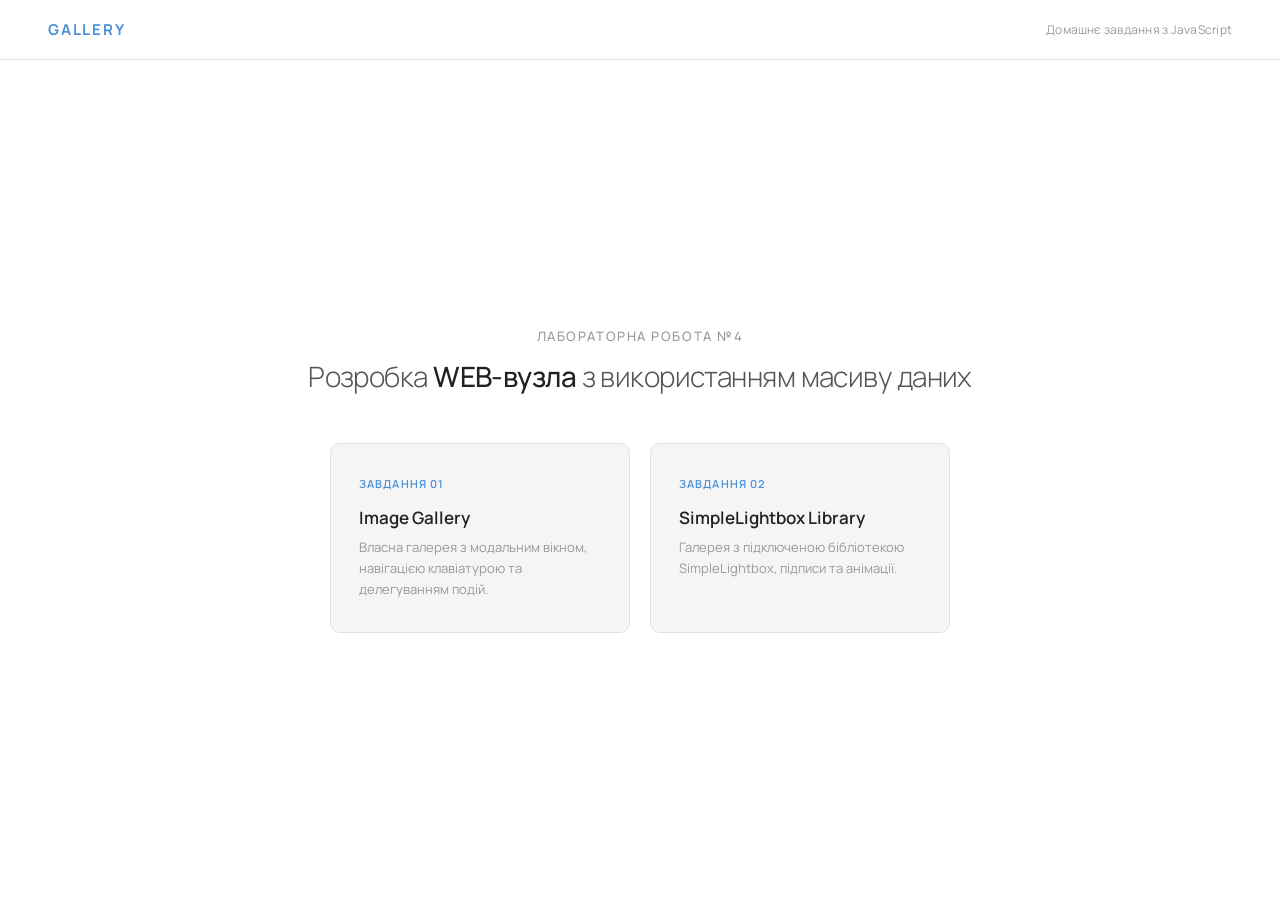
<file: index.html>
<!doctype html>
<html lang="uk">
  <head>
    <meta charset="UTF-8" />
    <meta name="viewport" content="width=device-width, initial-scale=1.0" />
    <title>JS Homework</title>
    <link rel="preconnect" href="https://fonts.googleapis.com" />
    <link rel="preconnect" href="https://fonts.gstatic.com" crossorigin />
    <link
      href="https://fonts.googleapis.com/css2?family=Manrope:wght@300;400;500;600;700&display=swap"
      rel="stylesheet"
    />
    <link rel="stylesheet" href="css/index.css" />
  </head>
  <body>
    <header>
      <div class="logo">Gallery</div>
      <span class="header-label">Домашнє завдання з JavaScript</span>
    </header>

    <main>
      <div class="hero-text">
        <h1>Лабораторна робота №4</h1>
        <p>Розробка <span>WEB-вузла</span> з використанням масиву даних</p>
      </div>

      <div class="cards">
        <a class="card" href="01-gallery.html">
          <div class="card-num">Завдання 01</div>
          <div class="card-title">Image Gallery</div>
          <div class="card-desc">
            Власна галерея з модальним вікном, навігацією клавіатурою та
            делегуванням подій.
          </div>
        </a>

        <a class="card" href="02-lightbox.html">
          <div class="card-num">Завдання 02</div>
          <div class="card-title">SimpleLightbox Library</div>
          <div class="card-desc">
            Галерея з підключеною бібліотекою SimpleLightbox, підписи та
            анімації.
          </div>
        </a>
      </div>
    </main>


  </body>
</html>
</file>
<file: css/index.css>
*,
*::before,
*::after {
  box-sizing: border-box;
  margin: 0;
  padding: 0;
}

:root {
  --bg: #ffffff;
  --bg-card: #f5f5f5;
  --bg-card-hover: #eeeeee;
  --border: #e0e0e0;
  --border-hover: #bdbdbd;
  --accent: #4a90d9;
  --text-primary: #212121;
  --text-secondary: #555;
  --text-muted: #999;
}

html,
body {
  height: 100%;
}

body {
  font-family: 'Manrope', sans-serif;
  background-color: var(--bg);
  color: var(--text-primary);
  display: flex;
  flex-direction: column;
  min-height: 100vh;
}

/* HEADER */
header {
  display: flex;
  align-items: center;
  justify-content: space-between;
  padding: 0 48px;
  height: 60px;
  border-bottom: 1px solid var(--border);
  position: sticky;
  top: 0;
  background-color: var(--bg);
  z-index: 10;
}

.logo {
  font-size: 15px;
  font-weight: 700;
  letter-spacing: 0.12em;
  text-transform: uppercase;
  color: var(--accent);
}

.header-label {
  font-size: 12px;
  font-weight: 400;
  color: var(--text-muted);
  letter-spacing: 0.02em;
}

/* MAIN */
main {
  flex: 1;
  display: flex;
  flex-direction: column;
  align-items: center;
  justify-content: center;
  padding: 60px 24px;
  gap: 48px;
}

.hero-text {
  text-align: center;
}

.hero-text h1 {
  font-size: 13px;
  font-weight: 500;
  color: var(--text-muted);
  letter-spacing: 0.12em;
  text-transform: uppercase;
  margin-bottom: 12px;
}

.hero-text p {
  font-size: 28px;
  font-weight: 300;
  color: var(--text-secondary);
  letter-spacing: -0.02em;
}

.hero-text p span {
  color: var(--text-primary);
  font-weight: 500;
}

/* CARDS */
.cards {
  display: flex;
  gap: 20px;
  flex-wrap: wrap;
  justify-content: center;
}

.card {
  display: block;
  width: 300px;
  background: var(--bg-card);
  border: 1px solid var(--border);
  border-radius: 10px;
  padding: 32px 28px;
  text-decoration: none;
  color: inherit;
  transition:
    border-color 0.25s,
    background 0.25s,
    transform 0.25s;
  position: relative;
  overflow: hidden;
}

.card::before {
  content: '';
  position: absolute;
  top: 0;
  left: 0;
  right: 0;
  height: 2px;
  background: var(--accent);
  opacity: 0;
  transition: opacity 0.25s;
}

.card:hover {
  border-color: var(--border-hover);
  background: var(--bg-card-hover);
  transform: translateY(-3px);
}

.card:hover::before {
  opacity: 1;
}

.card-num {
  font-size: 11px;
  font-weight: 600;
  letter-spacing: 0.1em;
  text-transform: uppercase;
  color: var(--accent);
  margin-bottom: 16px;
}

.card-title {
  font-size: 17px;
  font-weight: 600;
  color: var(--text-primary);
  margin-bottom: 8px;
  line-height: 1.3;
}

.card-desc {
  font-size: 13px;
  font-weight: 400;
  color: var(--text-muted);
  line-height: 1.6;
}

/* FOOTER */
footer {
  border-top: 1px solid var(--border);
  padding: 18px 48px;
  display: flex;
  align-items: center;
  justify-content: center;
}

footer p {
  font-size: 12px;
  font-weight: 400;
  color: var(--text-muted);
  letter-spacing: 0.02em;
}

footer p span {
  color: var(--text-secondary);
}
</file>
